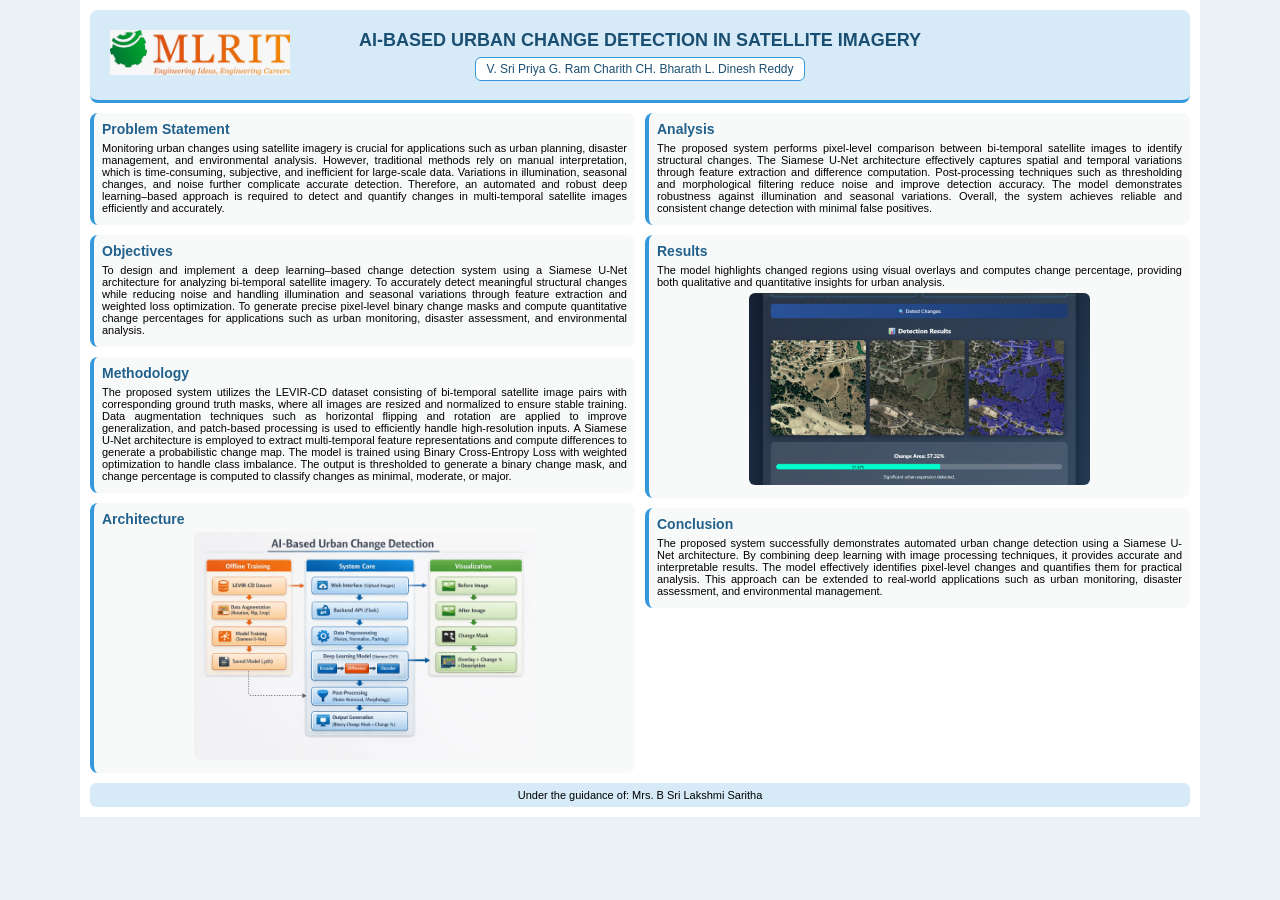
<file: poster.html>
<!DOCTYPE html>
<html>
<head>
    <title>AI Change Detection Poster</title>
    <link rel="stylesheet" href="style.css">
</head>

<body>

<div class="poster">

    <!-- HEADER -->
    <div class="header">
        <div class="header-content">

            <!-- LOGO -->
            <img src="logo.jpeg" class="logo">

            <div class="title-text">
    <h1>AI-BASED URBAN CHANGE DETECTION IN SATELLITE IMAGERY</h1>

    <!-- NAMES BOX -->
    <div class="name-box">
        V. Sri Priya G. Ram Charith CH. Bharath L. Dinesh Reddy
    </div>
</div>

        </div>
    </div>

    <div class="grid">

        <!-- LEFT COLUMN -->
        <div class="left">

            <div class="section">
                <h2>Problem Statement</h2>
                <p>
                    Monitoring urban changes using satellite imagery is crucial for applications such as urban planning, disaster management, and environmental analysis. However, traditional methods rely on manual interpretation, which is time-consuming, subjective, and inefficient for large-scale data. Variations in illumination, seasonal changes, and noise further complicate accurate detection. Therefore, an automated and robust deep learning–based approach is required to detect and quantify changes in multi-temporal satellite images efficiently and accurately.
                </p>
            </div>

            <div class="section">
                <h2>Objectives</h2>
                <p class="same-text">
                    To design and implement a deep learning–based change detection system using a Siamese U-Net architecture for analyzing bi-temporal satellite imagery. To accurately detect meaningful structural changes while reducing noise and handling illumination and seasonal variations through feature extraction and weighted loss optimization. To generate precise pixel-level binary change masks and compute quantitative change percentages for applications such as urban monitoring, disaster assessment, and environmental analysis.
                </p>
            </div>

            <div class="section">
                <h2>Methodology</h2>
                <p>
                    The proposed system utilizes the LEVIR-CD dataset consisting of bi-temporal satellite image pairs with corresponding ground truth masks, where all images are resized and normalized to ensure stable training. Data augmentation techniques such as horizontal flipping and rotation are applied to improve generalization, and patch-based processing is used to efficiently handle high-resolution inputs. A Siamese U-Net architecture is employed to extract multi-temporal feature representations and compute differences to generate a probabilistic change map.  The model is trained using Binary Cross-Entropy Loss with weighted optimization to handle class imbalance. The output is thresholded to generate a binary change mask, and change percentage is computed to classify changes as minimal, moderate, or major.
                </p>
            </div>

            <div class="section">
                <h2>Architecture</h2>
                <img src="architecture.png" class="img-small">
            </div>

        </div>

        <!-- RIGHT COLUMN -->
        <div class="right">

            <div class="section">
                <h2>Analysis</h2>
                <p>
                    The proposed system performs pixel-level comparison between bi-temporal satellite images to identify structural changes. The Siamese U-Net architecture effectively captures spatial and temporal variations through feature extraction and difference computation. Post-processing techniques such as thresholding and morphological filtering reduce noise and improve detection accuracy. The model demonstrates robustness against illumination and seasonal variations. Overall, the system achieves reliable and consistent change detection with minimal false positives.
                </p>
            </div>

            <div class="section">
                <h2>Results</h2>
                <p>
                    The model highlights changed regions using visual overlays and computes change percentage, providing both qualitative and quantitative insights for urban analysis.
                </p>
                <img src="result.png" class="img-small">
            </div>

            <div class="section">
                <h2>Conclusion</h2>
                <p>
                    The proposed system successfully demonstrates automated urban change detection using a Siamese U-Net architecture. By combining deep learning with image processing techniques, it provides accurate and interpretable results. The model effectively identifies pixel-level changes and quantifies them for practical analysis. This approach can be extended to real-world applications such as urban monitoring, disaster assessment, and environmental management.
                </p>
            </div>

        </div>

    </div>

    <div class="footer">
        Under the guidance of: Mrs. B Sri Lakshmi Saritha
 
    </div>

</div>

</body>
</html>
</file>
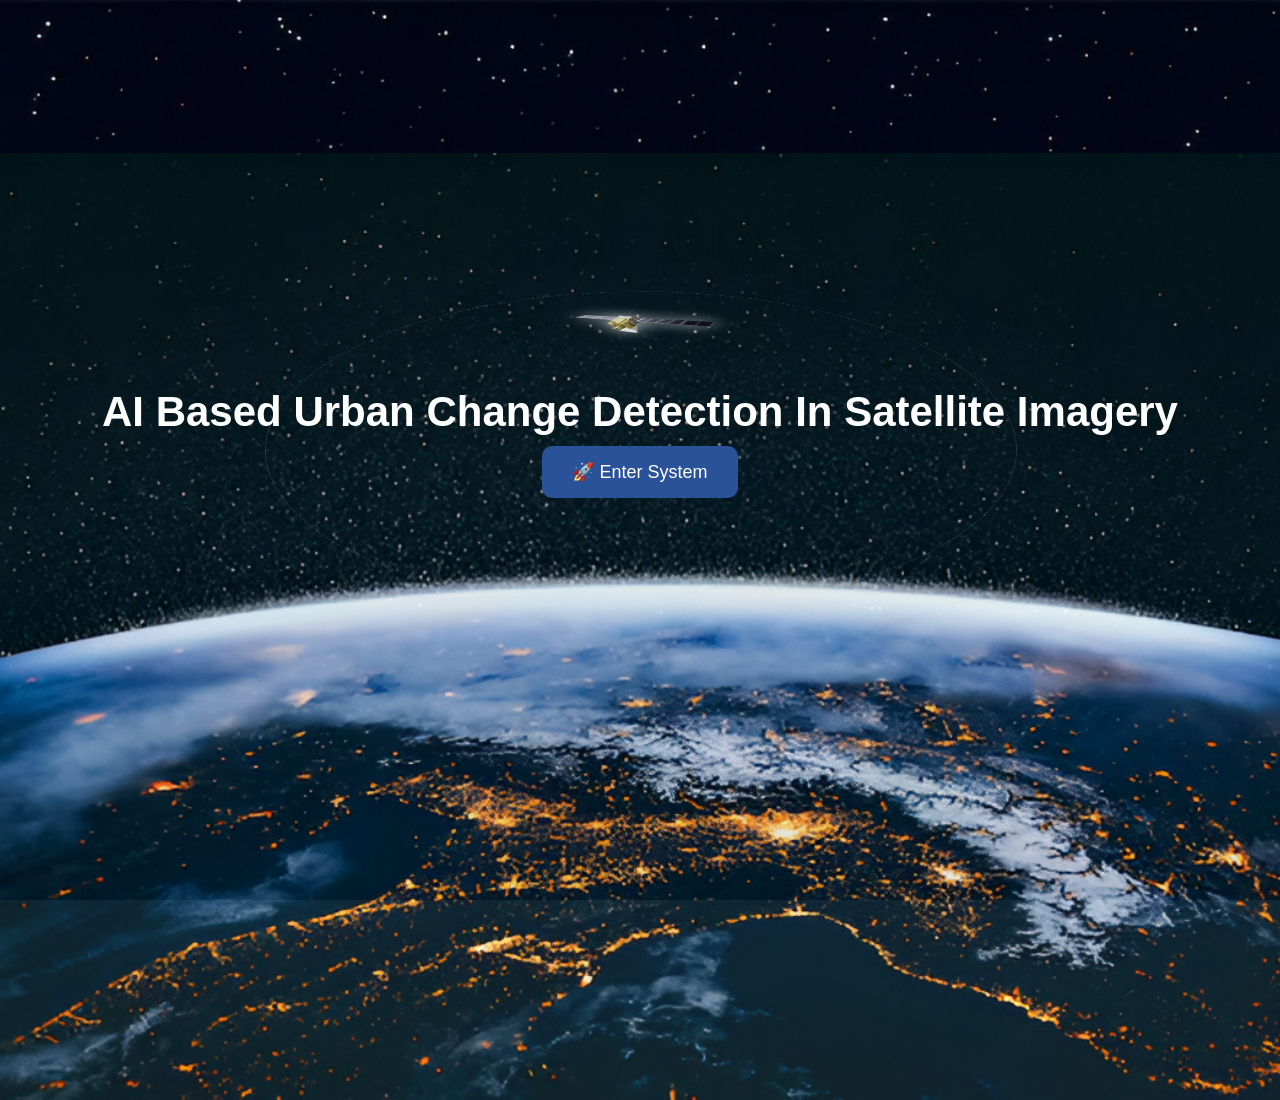
<file: templates/landing.html>
<!DOCTYPE html>
<html>
<head>
    <title>AI Change Detection</title>

    <style>
        body {
            margin: 0;
            overflow: hidden;
            font-family: 'Segoe UI', sans-serif;
            color: white;

            animation: fadeIn 2s ease-in-out;
        }

        @keyframes fadeIn {
            from { opacity: 0; }
            to { opacity: 1; }
        }

        /* 🌌 SPACE BACKGROUND */
        .space {
            position: fixed;
            width: 100%;
            height: 100%;
            background: url("/static/space.jpg") no-repeat center center/cover;
            z-index: -2;
        }

        /* ✨ STAR TWINKLE */
        .space::after {
            content: "";
            position: absolute;
            width: 100%;
            height: 100%;
            background: url("https://www.transparenttextures.com/patterns/stardust.png");
            animation: twinkle 3s infinite alternate;
            opacity: 0.4;
        }

        @keyframes twinkle {
            from { opacity: 0.2; }
            to { opacity: 0.6; }
        }

        /* 🌍 EARTH */
        .earth {
            position: absolute;
            bottom: -200px;
            width: 120%;
            left: -10%;
            opacity: 0.95;
        }

        /* 🛰️ ORBIT SYSTEM */
        .orbit {
            position: absolute;
            top: 50%;
            left: 50%;

            width: 750px;
            height: 750px;

            margin-left: -375px;
            margin-top: -375px;

            border-radius: 50%;

            animation: rotateOrbit 14s linear infinite;

            transform: rotateX(65deg);
        }

        /* 🔥 ORBIT PATH */
        .orbit-ring {
            position: absolute;
            width: 100%;
            height: 100%;
            border: 1px dashed rgba(255,255,255,0.2);
            border-radius: 50%;
        }

        /* 🛰️ SATELLITE */
        .satellite {
            width: 150px;
            height: 150px;

            background: url("/static/satellite.png") no-repeat center/contain;

            position: absolute;
            top: 0;
            left: 50%;
            transform: translateX(-50%) rotate(20deg);

            filter: drop-shadow(0 0 12px rgba(255,255,255,0.8));
        }

        @keyframes rotateOrbit {
            from {
                transform: rotateX(65deg) rotate(0deg);
            }
            to {
                transform: rotateX(65deg) rotate(360deg);
            }
        }

        /* 🎯 CONTENT */
        .content {
            position: absolute;
            top: 40%;
            width: 100%;
            text-align: center;
        }

        h1 {
            font-size: 42px;
            margin-bottom: 10px;
        }

        /* 🔥 STATUS TEXT */
        .status {
            color: lightgreen;
            font-size: 16px;
            margin-bottom: 10px;
        }

        p {
            opacity: 0.85;
            margin-bottom: 25px;
            animation: slideUp 1.5s ease;
        }

        @keyframes slideUp {
            from {
                transform: translateY(20px);
                opacity: 0;
            }
            to {
                transform: translateY(0);
                opacity: 1;
            }
        }

        .btn {
            padding: 15px 30px;
            font-size: 18px;
            background: #2a5298;
            border: none;
            border-radius: 10px;
            color: white;
            cursor: pointer;
            transition: 0.3s;
        }

        .btn:hover {
            background: #1e3c72;
            transform: scale(1.05);
            box-shadow: 0 0 20px rgba(42,82,152,0.8);
        }

    </style>
</head>

<body>

<!-- 🌌 SPACE -->
<div class="space"></div>

<!-- 🌍 EARTH -->
<img src="/static/earth_horizon.png" class="earth">

<!-- 🛰️ SATELLITE SYSTEM -->
<div class="orbit">
    <div class="orbit-ring"></div>
    <div class="satellite"></div>
</div>

<!-- 🎯 CONTENT -->
<div class="content">

    <h1>AI Based Urban Change Detection In Satellite Imagery</h1>

    <button class="btn" onclick="goToApp()">
        🚀 Enter System
    </button>

</div>

<script>
function goToApp() {
    document.body.style.transition = "transform 1s ease";
    document.body.style.transform = "scale(1.2)";

    setTimeout(() => {
        window.location.href = "/home";
    }, 800);
}
</script>

</body>
</html>
</file>
<file: style.css>
body {
    margin: 0;
    font-family: Arial, sans-serif;
    background: #eaf2f8;
}

/* POSTER */
.poster {
    width: 1100px;
    margin: auto;
    background: white;
    padding: 10px;
}

/* HEADER */
.header {
    background: #d6eaf8;
    padding: 10px;
    border-bottom: 3px solid #3498db;
    border-radius: 8px;
}

/* HEADER CONTENT */
.header-content {
    display: flex;
    align-items: center;
    justify-content: center;
    position: relative;
    min-height: 70px;
}

/* LOGO FIX (IMPORTANT) */
.logo {
    position: absolute;
    left: 10px;
    top: 10px;
    width: 180px;   /* small like reference */
}

/* TITLE */
.title-text {
    text-align: center;
}
/* NAME BOX */
.name-box {
    margin-top: 6px;
    display: inline-block;
    padding: 4px 10px;
    border: 1px solid #3498db;
    border-radius: 6px;
    font-size: 12px;
    background: white;
    color: #1b4f72;
}

.header h1 {
    margin: 0;
    font-size: 18px;
    color: #1b4f72;
}

.header p {
    font-size: 12px;
}

/* GRID */
.grid {
    display: flex;
    gap: 10px;
    margin-top: 10px;
}

.left, .right {
    flex: 1;
}

/* SECTION */
.section {
    background: #f8f9f9;
    padding: 8px;
    margin-bottom: 10px;
    border-radius: 8px;
    border-left: 4px solid #3498db;
}

/* HEADINGS */
h2 {
    margin: 0 0 5px 0;
    font-size: 14px;
    color: #21618c;
}

/* TEXT (UNIFORM FIX) */
p {
    font-size: 11px;
    margin: 3px 0;
    text-align: justify;
}

/* ENSURE OBJECTIVES MATCH */
.same-text {
    font-size: 11px;
}

/* IMAGE */
.img-small {
    width: 65%;
    display: block;
    margin: 5px auto;
    border-radius: 6px;
}

/* FOOTER */
.footer {
    text-align: center;
    padding: 6px;
    background: #d6eaf8;
    border-radius: 6px;
    font-size: 11px;
}
</file>
